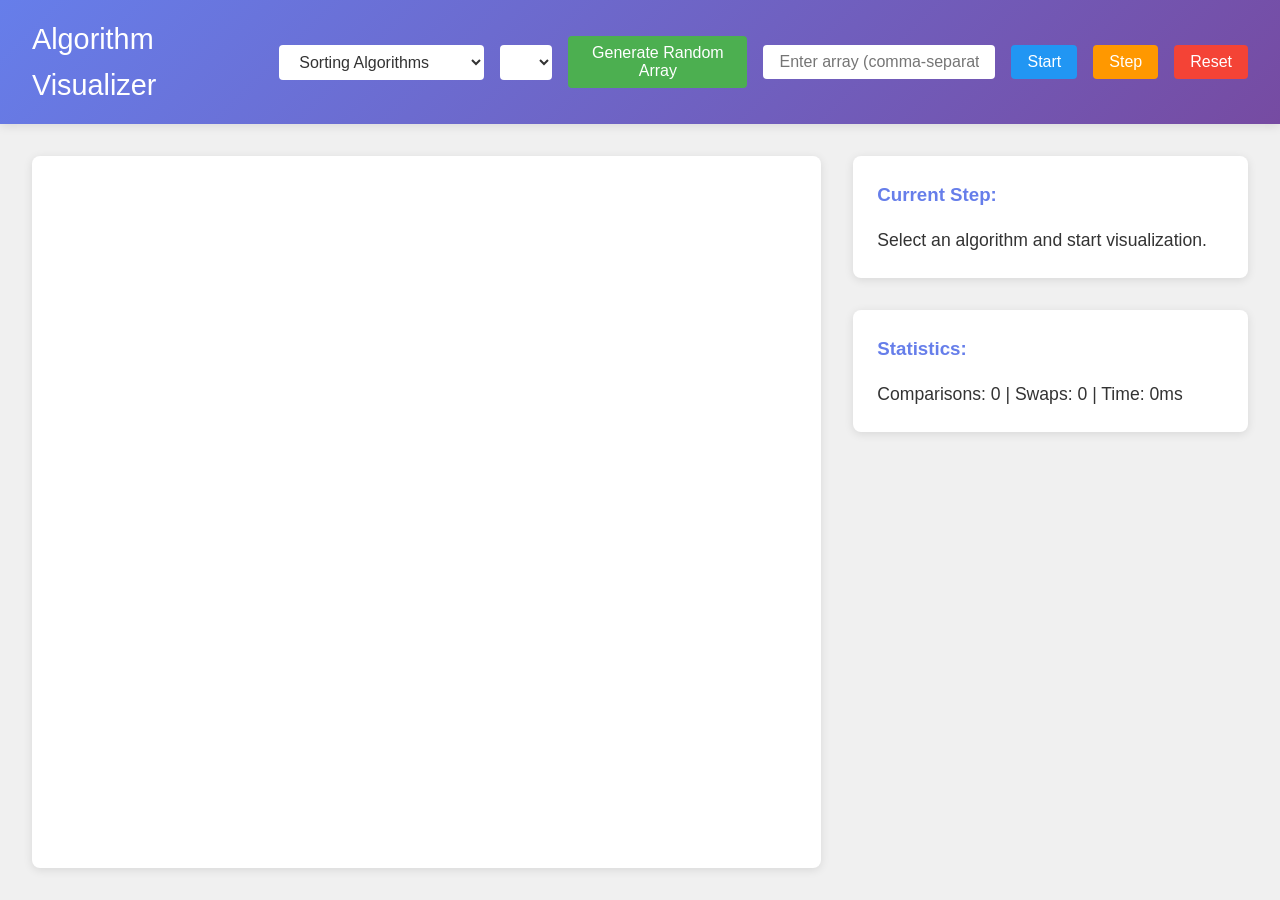
<file: Review/index.html>
<!DOCTYPE html>
<html lang="en">
<head>
    <meta charset="UTF-8">
    <meta name="viewport" content="width=device-width, initial-scale=1.0">
    <title>Algorithm Visualizer</title>
    <link rel="stylesheet" href="styles.css">
</head>
<body>
    <div class="container">
        <header>
            <h1>Algorithm Visualizer</h1>
            <div class="controls">
                <select id="algorithmType">
                    <option value="sorting">Sorting Algorithms</option>
                    <option value="searching">Searching Algorithms</option>
                </select>
                <select id="algorithm">
                    <!-- Options will be populated by JS -->
                </select>
                <button id="generateArray">Generate Random Array</button>
                <input type="text" id="arrayInput" placeholder="Enter array (comma-separated)">
                <input type="number" id="searchTarget" placeholder="Search target" style="display: none;">
                <button id="startBtn">Start</button>
                <button id="stepBtn">Step</button>
                <button id="resetBtn">Reset</button>
            </div>
        </header>
        <main>
            <div class="visualization">
                <canvas id="canvas"></canvas>
            </div>
            <div class="info">
                <div class="explanation">
                    <h3>Current Step:</h3>
                    <p id="stepExplanation">Select an algorithm and start visualization.</p>
                </div>
                <div class="stats">
                    <h3>Statistics:</h3>
                    <p id="stats">Comparisons: 0 | Swaps: 0 | Time: 0ms</p>
                </div>
            </div>
        </main>
    </div>
    <script src="script.js"></script>
</body>
</html>
</html>
</file>
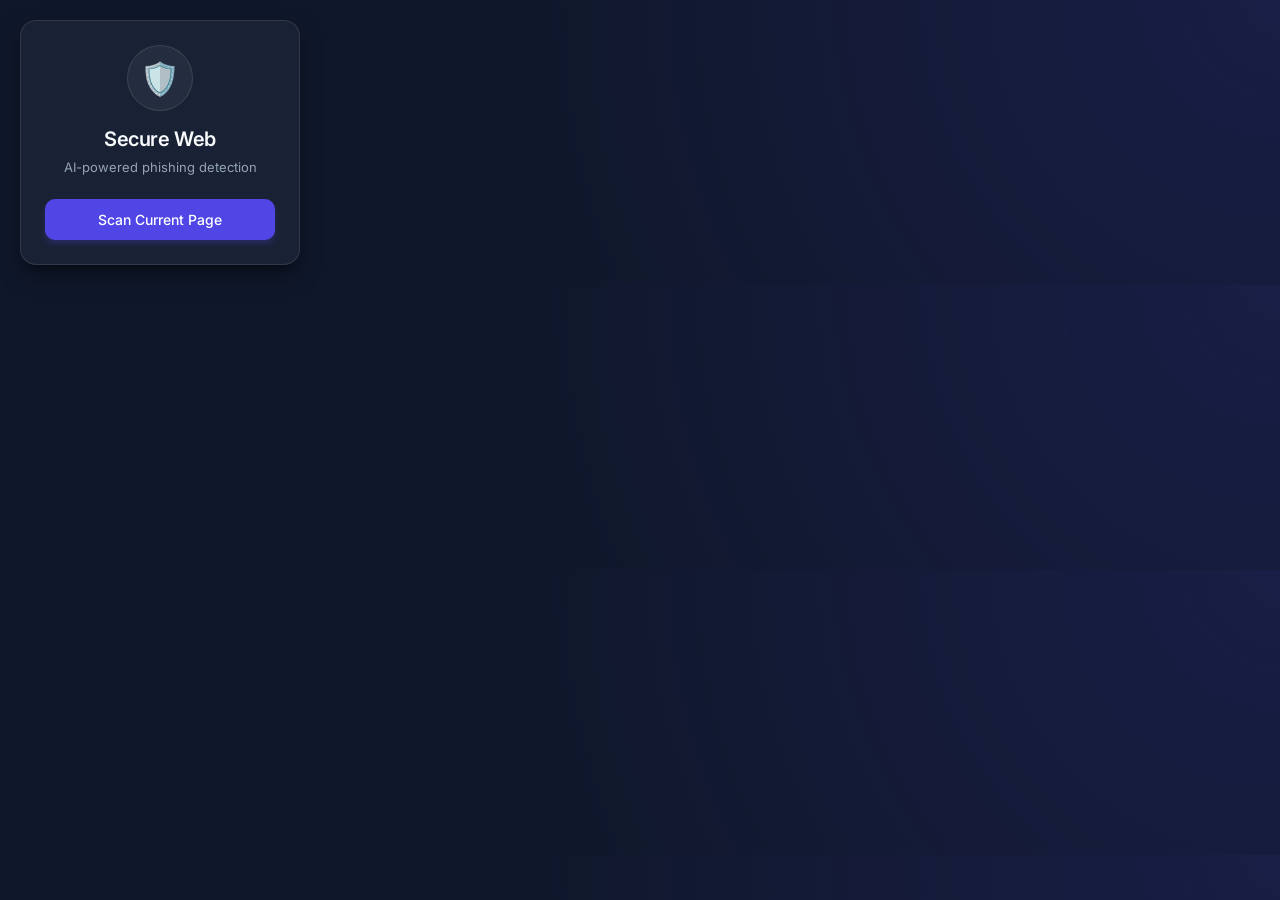
<file: Phishing_detection_app/chrome_extension/popup.html>
<!DOCTYPE html>
<html lang="en">
<head>
  <meta charset="UTF-8">
  <title>Phishing Detector</title>
  <link href="https://fonts.googleapis.com/css2?family=Inter:wght@400;500;600;700&display=swap" rel="stylesheet">
  <style>
    :root {
      --primary: #4F46E5;
      --primary-hover: #4338CA;
      --bg: #0F172A;
      --card-bg: rgba(30, 41, 59, 0.7);
      --text: #F8FAFC;
      --text-muted: #94A3B8;
      --safe: #10B981;
      --phishing: #EF4444;
      --border: rgba(255, 255, 255, 0.1);
    }
    
    body {
      font-family: 'Inter', sans-serif;
      margin: 0;
      width: 320px;
      background: var(--bg);
      background-image: radial-gradient(circle at top right, rgba(79, 70, 229, 0.15), transparent 60%);
      color: var(--text);
      display: flex;
      justify-content: center;
      align-items: center;
      min-height: 280px;
    }

    .container {
      width: 100%;
      padding: 20px;
      box-sizing: border-box;
    }

    .card {
      background: var(--card-bg);
      border: 1px solid var(--border);
      backdrop-filter: blur(12px);
      -webkit-backdrop-filter: blur(12px);
      border-radius: 16px;
      padding: 24px;
      text-align: center;
      box-shadow: 0 10px 25px -5px rgba(0, 0, 0, 0.5), 0 8px 10px -6px rgba(0, 0, 0, 0.3);
      transition: all 0.3s ease;
    }

    .icon-container {
      width: 64px;
      height: 64px;
      margin: 0 auto 16px;
      background: rgba(255, 255, 255, 0.05);
      border-radius: 50%;
      display: flex;
      align-items: center;
      justify-content: center;
      font-size: 32px;
      border: 1px solid var(--border);
      box-shadow: inset 0 0 10px rgba(255,255,255,0.02);
      transition: transform 0.3s ease, background 0.3s ease, box-shadow 0.3s ease, border-color 0.3s ease;
    }

    h2 {
      margin: 0 0 8px;
      font-size: 20px;
      font-weight: 600;
      letter-spacing: -0.02em;
    }
    
    p.subtitle {
      margin: 0 0 24px;
      font-size: 13px;
      color: var(--text-muted);
    }

    button {
      width: 100%;
      padding: 12px;
      border: none;
      border-radius: 10px;
      background: var(--primary);
      color: white;
      font-size: 14px;
      font-weight: 500;
      font-family: 'Inter', sans-serif;
      cursor: pointer;
      transition: all 0.2s ease;
      box-shadow: 0 4px 6px -1px rgba(79, 70, 229, 0.3);
    }

    button:hover:not(:disabled) {
      background: var(--primary-hover);
      transform: translateY(-1px);
      box-shadow: 0 6px 8px -1px rgba(79, 70, 229, 0.4);
    }

    button:active:not(:disabled) {
      transform: translateY(1px);
      box-shadow: 0 2px 4px -1px rgba(79, 70, 229, 0.3);
    }

    button:disabled {
      background: #334155;
      color: #94A3B8;
      cursor: not-allowed;
      box-shadow: none;
    }

    #result-container {
      margin-top: 20px;
      opacity: 0;
      transform: translateY(10px);
      transition: all 0.4s cubic-bezier(0.175, 0.885, 0.32, 1.275);
      display: none;
    }
    
    #result-container.show {
      opacity: 1;
      transform: translateY(0);
      display: block;
    }

    #result {
      font-size: 16px;
      font-weight: 600;
      margin-bottom: 6px;
    }

    .safe {
      color: var(--safe);
      text-shadow: 0 0 10px rgba(16, 185, 129, 0.3);
    }

    .phishing {
      color: var(--phishing);
      text-shadow: 0 0 10px rgba(239, 68, 68, 0.3);
    }

    .loading-text {
      color: var(--text-muted);
    }

    .url-box {
      font-size: 11px;
      color: var(--text-muted);
      background: rgba(0, 0, 0, 0.2);
      padding: 8px 12px;
      border-radius: 8px;
      word-break: break-all;
      border: 1px solid rgba(255,255,255,0.05);
      margin-top: 12px;
      max-height: 40px;
      overflow-y: auto;
    }
    
    /* Animations */
    @keyframes pulse {
      0% { transform: scale(1); }
      50% { transform: scale(1.05); }
      100% { transform: scale(1); }
    }
    
    .loading-icon {
      animation: pulse 1.5s infinite;
    }

    /* Scrollbar for URL box */
    ::-webkit-scrollbar {
      width: 4px;
    }
    ::-webkit-scrollbar-track {
      background: transparent;
    }
    ::-webkit-scrollbar-thumb {
      background: #475569;
      border-radius: 4px;
    }
  </style>
</head>
<body>
  <div class="container">
    <div class="card">
      <div class="icon-container" id="main-icon">🛡️</div>
      <h2>Secure Web</h2>
      <p class="subtitle">AI-powered phishing detection</p>

      <button id="checkBtn">Scan Current Page</button>

      <div id="result-container">
        <div id="result"></div>
        <div id="urlDisplay" class="url-box"></div>
      </div>
    </div>
  </div>
  <script src="popup.js"></script>
</body>
</html>
</file>
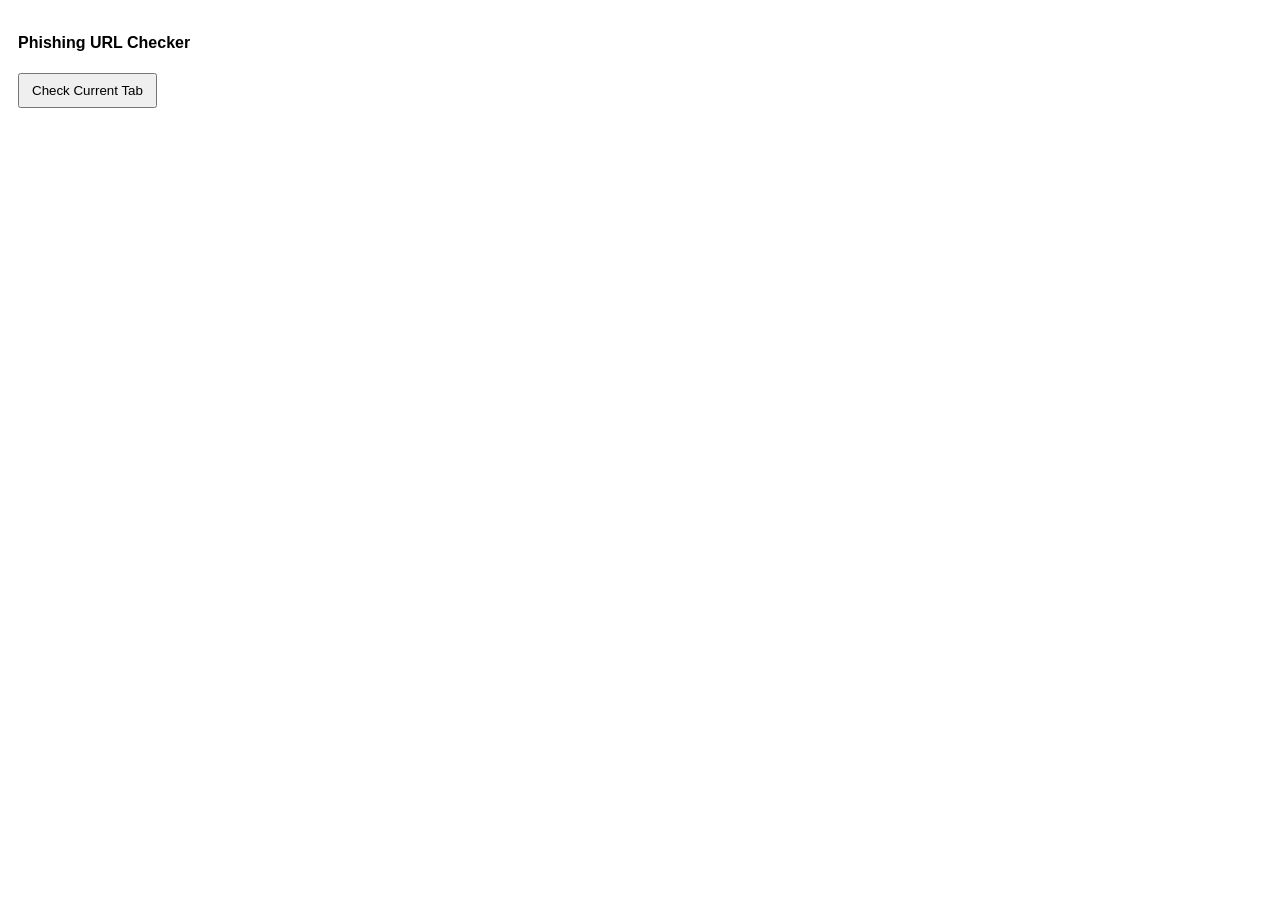
<file: Phishing-Website-Detection-using-XGBoost-and-RFM-sudo/Phishing_detection_app/chrome_extension/popup.html>
<!DOCTYPE html>
<html>
  <head>
    <title>Phishing Detector</title>
    <style>
      body { font-family: Arial, sans-serif; padding: 10px; width: 250px; }
      h3 { font-size: 16px; }
      button { padding: 8px 12px; margin: 5px 0; }
      #result { margin-top: 10px; font-weight: bold; }
    </style>
  </head>
  <body>
    <h3>Phishing URL Checker</h3>
    <button id="checkBtn">Check Current Tab</button>
    <p id="result"></p>
    <script src="popup.js"></script>
  </body>
</html>
</file>
<file: Review/styles.css>
* {
    margin: 0;
    padding: 0;
    box-sizing: border-box;
}

body {
    font-family: 'Segoe UI', Tahoma, Geneva, Verdana, sans-serif;
    background-color: #f0f0f0;
    color: #333;
    line-height: 1.6;
}

.container {
    display: flex;
    flex-direction: column;
    height: 100vh;
}

header {
    background: linear-gradient(135deg, #667eea 0%, #764ba2 100%);
    color: white;
    padding: 1rem 2rem;
    display: flex;
    justify-content: space-between;
    align-items: center;
    box-shadow: 0 2px 10px rgba(0, 0, 0, 0.1);
}

header h1 {
    font-size: 1.8rem;
    font-weight: 300;
}

.controls {
    display: flex;
    gap: 1rem;
    align-items: center;
}

select, input, button {
    padding: 0.5rem 1rem;
    border: none;
    border-radius: 4px;
    font-size: 1rem;
}

select {
    background-color: white;
    color: #333;
}

input {
    background-color: white;
    color: #333;
}

button {
    background-color: #4CAF50;
    color: white;
    cursor: pointer;
    transition: background-color 0.3s;
}

button:hover {
    background-color: #45a049;
}

#startBtn {
    background-color: #2196F3;
}

#startBtn:hover {
    background-color: #0b7dda;
}

#stepBtn {
    background-color: #FF9800;
}

#stepBtn:hover {
    background-color: #e68900;
}

#resetBtn {
    background-color: #f44336;
}

#resetBtn:hover {
    background-color: #d32f2f;
}

main {
    display: flex;
    flex: 1;
    padding: 2rem;
    gap: 2rem;
}

.visualization {
    flex: 2;
    background-color: white;
    border-radius: 8px;
    box-shadow: 0 2px 10px rgba(0, 0, 0, 0.1);
    display: flex;
    align-items: center;
    justify-content: center;
}

#canvas {
    max-width: 100%;
    max-height: 100%;
}

.info {
    flex: 1;
    display: flex;
    flex-direction: column;
    gap: 2rem;
}

.explanation, .stats {
    background-color: white;
    padding: 1.5rem;
    border-radius: 8px;
    box-shadow: 0 2px 10px rgba(0, 0, 0, 0.1);
}

.explanation h3, .stats h3 {
    margin-bottom: 1rem;
    color: #667eea;
}

#stepExplanation, #stats {
    font-size: 1.1rem;
}

@media (max-width: 768px) {
    header {
        flex-direction: column;
        gap: 1rem;
    }

    .controls {
        flex-wrap: wrap;
        justify-content: center;
    }

    main {
        flex-direction: column;
        padding: 1rem;
    }

    .info {
        flex-direction: row;
        gap: 1rem;
    }

    .explanation, .stats {
        flex: 1;
    }
}
    border-radius: 25px;
    outline: none;
    font-size: 1rem;
    width: 250px;
    transition: box-shadow 0.3s;
}

#searchInput:focus {
    box-shadow: 0 0 0 3px rgba(255, 255, 255, 0.3);
}

#darkModeToggle {
    background: none;
    border: none;
    color: white;
    font-size: 1.5rem;
    cursor: pointer;
    padding: 0.5rem;
    border-radius: 50%;
    transition: background-color 0.3s;
}

#darkModeToggle:hover {
    background-color: rgba(255, 255, 255, 0.1);
}

/* Main content */
main {
    flex: 1;
    display: flex;
    position: relative;
}

#map {
    flex: 1;
    height: 100%;
}

#countryPanel {
    position: absolute;
    top: 0;
    right: 0;
    width: 350px;
    height: 100%;
    background: white;
    box-shadow: -2px 0 10px rgba(0, 0, 0, 0.1);
    transform: translateX(100%);
    transition: transform 0.3s ease;
    z-index: 1000;
    overflow-y: auto;
}

body.dark #countryPanel {
    background: #2a2a2a;
    color: #e0e0e0;
}

#countryPanel:not(.hidden) {
    transform: translateX(0);
}

.panel-header {
    padding: 1.5rem;
    border-bottom: 1px solid #eee;
    display: flex;
    justify-content: space-between;
    align-items: center;
}

body.dark .panel-header {
    border-bottom-color: #444;
}

.panel-header h2 {
    font-size: 1.5rem;
    font-weight: 500;
}

#closePanel {
    background: none;
    border: none;
    font-size: 1.5rem;
    cursor: pointer;
    color: #666;
}

.panel-content {
    padding: 1.5rem;
}

.stat {
    margin-bottom: 1.5rem;
}

.stat h3 {
    font-size: 1.1rem;
    margin-bottom: 0.5rem;
    color: #666;
}

body.dark .stat h3 {
    color: #aaa;
}

.stat p {
    font-size: 1.3rem;
    font-weight: 600;
    color: #333;
}

body.dark .stat p {
    color: #e0e0e0;
}

.chart-container {
    margin-top: 2rem;
}

.chart-container h3 {
    font-size: 1.1rem;
    margin-bottom: 1rem;
    color: #666;
}

body.dark .chart-container h3 {
    color: #aaa;
}

/* Responsive design */
@media (max-width: 768px) {
    header {
        flex-direction: column;
        gap: 1rem;
        padding: 1rem;
    }

    header h1 {
        font-size: 1.5rem;
    }

    .header-controls {
        width: 100%;
        justify-content: space-between;
    }

    #searchInput {
        width: 60%;
    }

    #countryPanel {
        width: 100%;
        height: 50%;
        bottom: 0;
        top: auto;
        transform: translateY(100%);
    }

    #countryPanel:not(.hidden) {
        transform: translateY(0);
    }
}

/* Animations */
@keyframes fadeIn {
    from { opacity: 0; transform: translateY(20px); }
    to { opacity: 1; transform: translateY(0); }
}

.stat {
    animation: fadeIn 0.5s ease;
}

.chart-container {
    animation: fadeIn 0.5s ease 0.2s both;
}

/* Leaflet overrides */
.leaflet-container {
    background: #f5f5f5 !important;
}

body.dark .leaflet-container {
    background: #1a1a1a !important;
}

.leaflet-popup-content-wrapper {
    border-radius: 10px;
    box-shadow: 0 4px 20px rgba(0, 0, 0, 0.2);
}

.leaflet-popup-tip {
    background: white;
}

body.dark .leaflet-popup-content-wrapper,
body.dark .leaflet-popup-tip {
    background: #2a2a2a;
    color: #e0e0e0;
}
</file>
